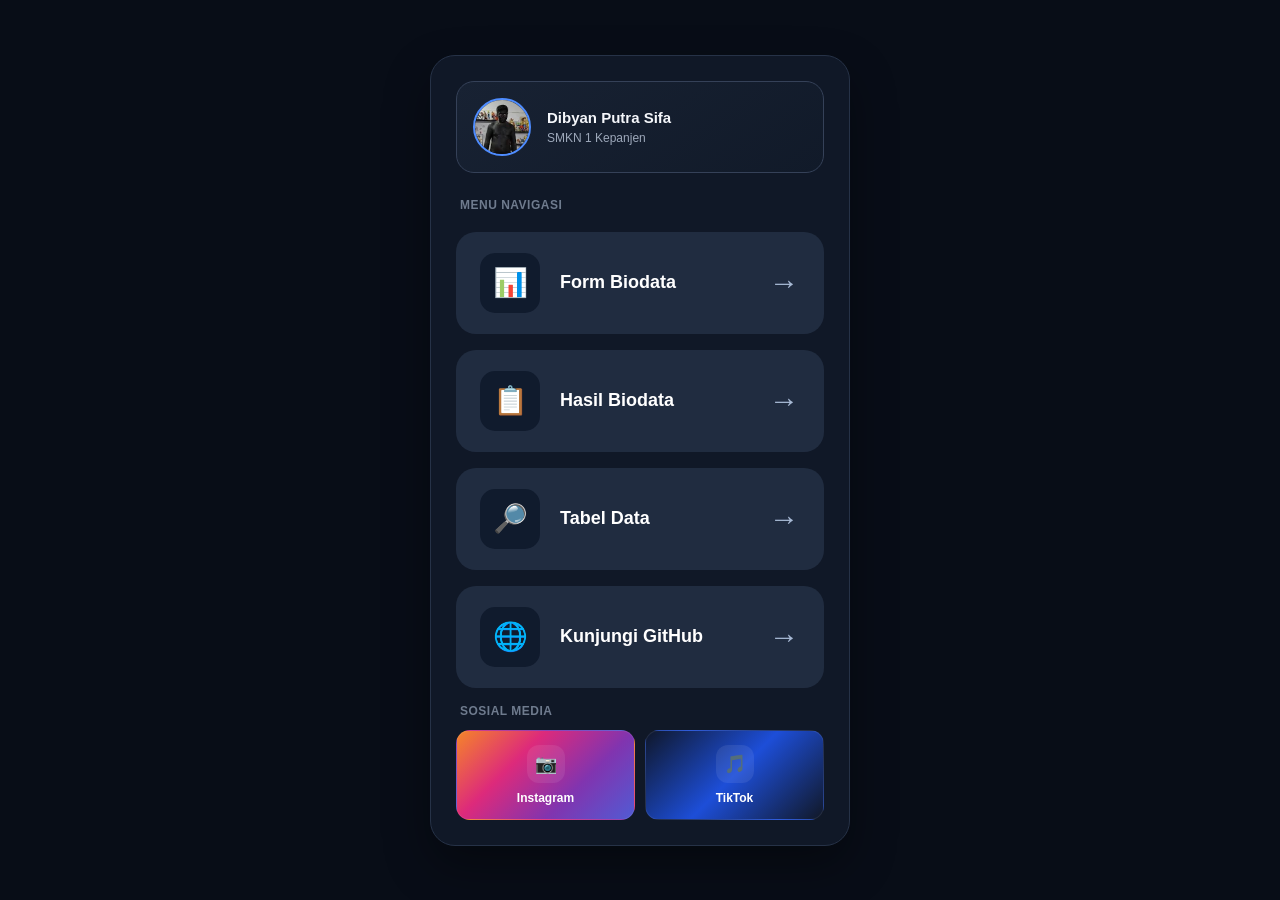
<file: index.html>
<!DOCTYPE html>
<html lang="id">
<head>
  <meta charset="UTF-8">
  <meta name="viewport" content="width=device-width, initial-scale=1.0">
  <title>Menu Utama - Dibyan Putra Sifa</title>
  <link rel="stylesheet" href="style.css">
</head>
<body>

  <main class="container">

    <section class="profile-card">
      <div class="profile-photo">
        <img src="foto.jpg" alt="Foto profil">
      </div>

      <div class="profile-info">
        <h1>Dibyan Putra Sifa</h1>
        <p>SMKN 1 Kepanjen</p>
      </div>
    </section>

    <p class="menu-title">MENU NAVIGASI</p>

    <nav class="menu">

      <div class="menu-container">

    <!-- Form Biodata -->
    <a href="Biodata.html" class="menu-item">
        <div class="menu-icon">📊</div>
        <span>Form Biodata</span>
        <div class="arrow">→</div>
    </a>

    <!-- Hasil Biodata -->
    <a href="hasil_biodata.html" class="menu-item">
        <div class="menu-icon">📋</div>
        <span>Hasil Biodata</span>
        <div class="arrow">→</div>
    </a>

    <!-- Tabel Data -->
    <a href="rpl1-web.html" class="menu-item">
        <div class="menu-icon">🔎</div>
        <span>Tabel Data</span>
        <div class="arrow">→</div>
    </a>

    <!-- GitHub -->
    <a href="https://github.com/Dibyan19" 
       target="_blank" 
       class="menu-item">
        <div class="menu-icon">🌐</div>
        <span>Kunjungi GitHub</span>
        <div class="arrow">→</div>
    </a>

</div>

    <div class="social-section">
      <p class="menu-title social-title">SOSIAL MEDIA</p>
      <div class="social-grid">
        <a href="https://www.instagram.com/dibyannn_19?stkn=cjJyeXdqZHB1cGl6" target="_blank" class="social-item social-instagram">
          <div class="social-icon">📷</div>
          <span>Instagram</span>
        </a>

        <a href="https://www.tiktok.com/@dibyan_nich19" target="_blank" class="social-item social-tiktok">
          <div class="social-icon">🎵</div>
          <span>TikTok</span>
        </a>
      </div>
    </div>

    </nav>
  </main>

  <script src="script.js"></script>
</body>
</html>
</file>
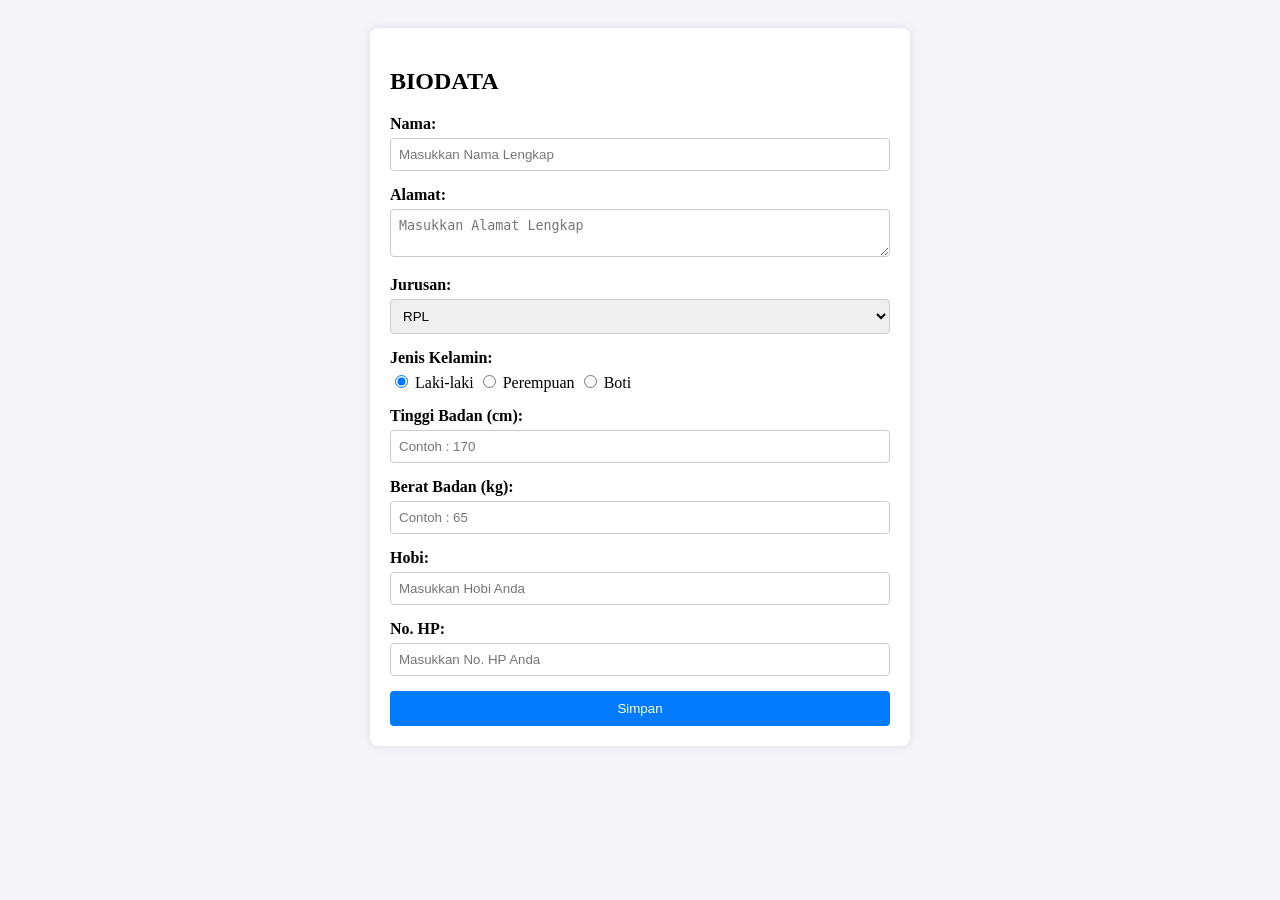
<file: Biodata.html>
<!DOCTYPE html>
<html lang="id">
<head>
    <meta charset="UTF-8">
    <meta name="viewport" content="width=device-width, initial-scale=1.0">
    <title>Form - Biodata</title>
    <style>

        /* Mengatur font dasar dan latar belakang halaman */
        body { 
            font-family: Arial 
            sans-serif; 
            background-color: #f4f4f9; 
            padding: 20px; 
        }
        
        /* Mengatur kotak putih tengah (container) dengan bayangan halus */
        .container { 
            max-width: 500px; 
            background: #fff; 
            padding: 20px; 
            border-radius: 8px; 
            box-shadow: 0 0 10px rgba(0,0,0,0.1); 
            margin: auto; 
            transition: all 0.3s ease;
        }

        .container:hover {
            border-color: #38bd8f;
        }
        
        /* Memberi jarak bawah pada setiap kelompok elemen form */
        .form-group { 
            margin-bottom: 15px; 
        }
        
        /* Membuat label tampil tebal di atas kolom isian */
        label { 
            display: block; 
            font-weight: bold; 
            margin-bottom: 5px; 
        }
        
        /* Membuat input, textarea, dan select selebar penuh dengan border rapi */
        input[type="text"], input[type="number"], textarea, select { 
            width: 100%; 
            padding: 8px; 
            border: 1px solid #ccc; 
            border-radius: 4px; 
            box-sizing: border-box; 
        }
        
        /* Styling tombol simpan berwarna biru */
        button { 
            width: 100%; 
            background-color: #007BFF; 
            color: white; 
            padding: 10px; 
            border: none; 
            border-radius: 4px; 
            cursor: pointer; 
        }

    </style>
</head>
<body>
    <!-- Kotak pembungkus form -->
    <div class="container">
        <h2><text style="font-weight: bold;">BIODATA</text></h2>
        
        <!-- Form utama -->
        <form id="biodataForm">
            <!-- Input Nama -->
            <div class="form-group"><label>Nama:</label><input type="text" id="nama" placeholder="Masukkan Nama Lengkap" required></div>
            
            <!-- Input Alamat -->
            <div class="form-group"><label>Alamat:</label><textarea id="alamat" placeholder="Masukkan Alamat Lengkap" required></textarea></div>
            
            <!-- Pilihan Jurusan -->
            <div class="form-group"><label>Jurusan:</label>
                <select id="jurusan" required>
                    <option value="RPL">RPL</option><option value="TKJ">TKJ</option>
                    <option value="TKR">TKR</option><option value="TSM">TSM</option><option value="TEI">TEI</option>
                </select>
            </div>
            
            <!-- Pilihan Jenis Kelamin (Radio Button) -->
            <div class="form-group"><label>Jenis Kelamin:</label>
                <input type="radio" name="jk" value="Laki-laki" checked> Laki-laki
                <input type="radio" name="jk" value="Perempuan"> Perempuan
                <input type="radio" name="jk" value="Boti"> Boti
            </div>
            
            <!-- Input Tinggi Badan -->
            <div class="form-group"><label>Tinggi Badan (cm):</label><input type="number" id="tinggi" step="any" placeholder="Contoh : 170" required></div>
            
            <!-- Input Berat Badan -->
            <div class="form-group"><label>Berat Badan (kg):</label><input type="number" id="berat" step="any" placeholder="Contoh : 65" required></div>
            
            <!-- Input Hobi -->
            <div class="form-group"><label>Hobi:</label><input type="text" id="hobi" placeholder="Masukkan Hobi Anda" required></div>
            
            <!-- Input Nomor HP -->
            <div class="form-group"><label>No. HP:</label><input type="number" id="hp" maxlength="13" placeholder="Masukkan No. HP Anda" oninput="this.value = this.value.replace(/[^0-9]/g, '').slice(0, 13);" required></div>
            
            <!-- Tombol untuk menjalankan fungsi JavaScript -->
            <button type="button" onclick="simpanDanPindah()">Simpan</button>
        </form>
    </div>

    <script>
        // Fungsi yang berjalan saat tombol Simpan diklik
        function simpanDanPindah() {
            // Mengambil data dari setiap input form dan menyimpannya ke dalam objek JavaScript
            const data = {
                nama: document.getElementById('nama').value,
                alamat: document.getElementById('alamat').value,
                jurusan: document.getElementById('jurusan').value,
                jk: document.querySelector('input[name="jk"]:checked').value,
                tinggi: document.getElementById('tinggi').value,
                berat: document.getElementById('berat').value,
                hobi: document.getElementById('hobi').value,
                hp: document.getElementById('hp').value
            };
            
            // Mengubah objek data menjadi string JSON dan menyimpannya ke memori browser (LocalStorage)
            localStorage.setItem('biodata', JSON.stringify(data));
            
            // Berpindah otomatis ke halaman hasil biodata
            window.location.href = 'hasil_biodata.html';
        }
    </script>
</body>
</html>
</file>
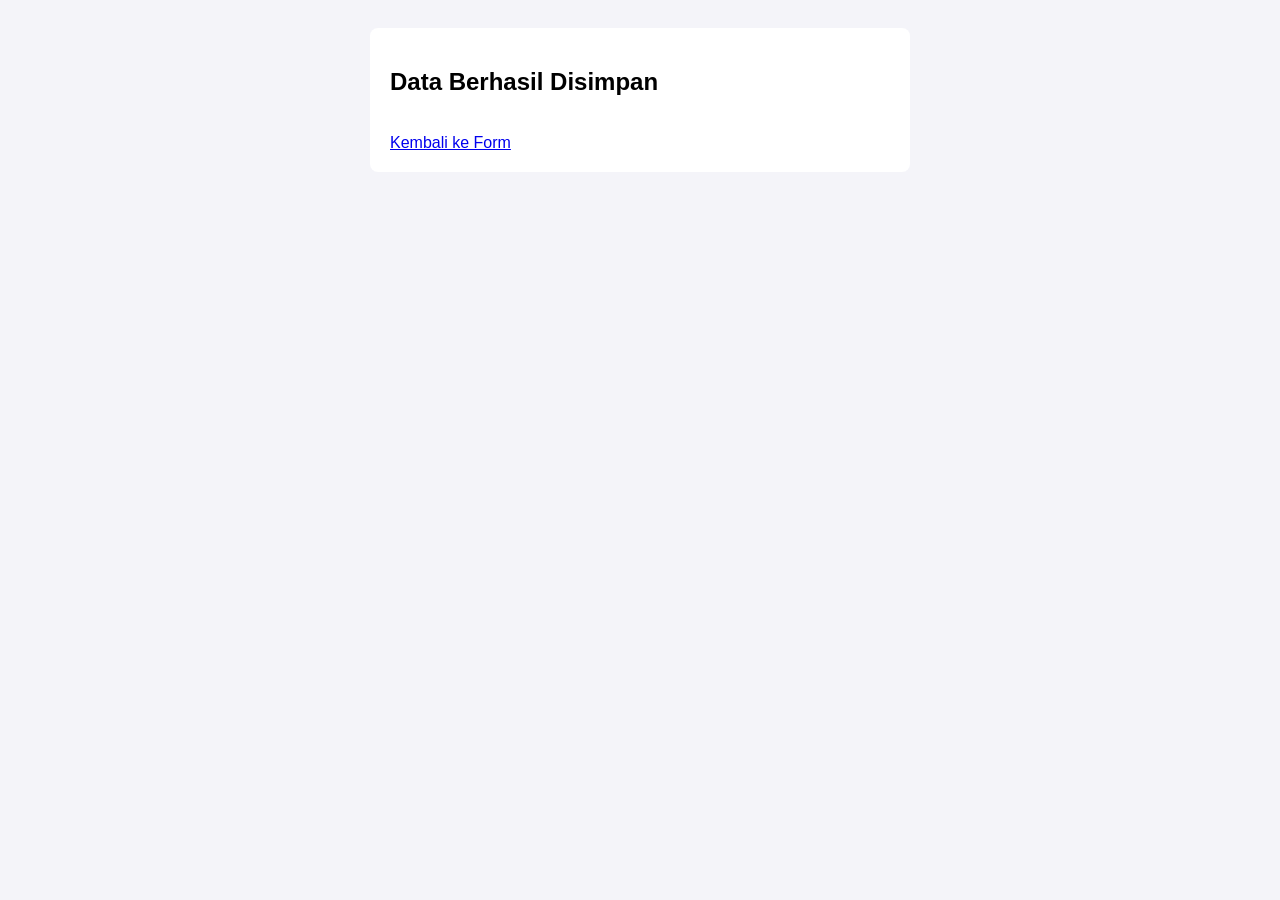
<file: hasil_biodata.html>
<!DOCTYPE html>
<html lang="id">
<head>
    <meta charset="UTF-8">
    <title>Form - Hasil Biodata</title>
    <style>
        /* Mengatur font, padding, dan warna latar belakang abu-abu terang */
        body { 
            font-family: Arial; 
            padding: 20px; 
            background: #f4f4f9; 
        }
        
        /* Mengatur kotak putih tengah (container) dengan lebar maks 500px dan sudut melengkung */
        .container { 
            max-width: 500px; 
            background: #fff; 
            padding: 20px; 
            border-radius: 8px; 
            margin: auto; 
        }
    </style>
</head>
<body>
    <!-- Kotak pembungkus halaman hasil -->
    <div class="container">
        <h2>Data Berhasil Disimpan</h2>
        
        <!-- Elemen kosong tempat data biodata akan dimunculkan oleh JavaScript -->
        <div id="hasil"></div>
        
        <br>
        <!-- Tombol/Link untuk kembali ke halaman form pengisian awal -->
        <a href="index.html">Kembali ke Form</a>
    </div>
    
    <script>
        // Mengambil data teks dari memori browser (LocalStorage) dan mengubahnya kembali menjadi objek JavaScript
        const data = JSON.parse(localStorage.getItem('biodata'));
        
        // Mengecek jika data tersebut ada, lalu menampilkannya ke dalam div ber-id 'hasil' menggunakan template literal
        if(data) {
            document.getElementById('hasil').innerHTML = `
                <p><b>Nama:</b> ${data.nama}</p>
                <p><b>Alamat:</b> ${data.alamat}</p>
                <p><b>Jurusan:</b> ${data.jurusan}</p>
                <p><b>Jenis Kelamin:</b> ${data.jk}</p>
                <p><b>Tinggi Badan:</b> ${data.tinggi} cm</p>
                <p><b>Berat Badan:</b> ${data.berat} kg</p>
                <p><b>Hobi:</b> ${data.hobi}</p>
                <p><b>No. HP:</b> ${data.hp}</p>
            `;
        }
    </script>
</body>
</html>
</file>
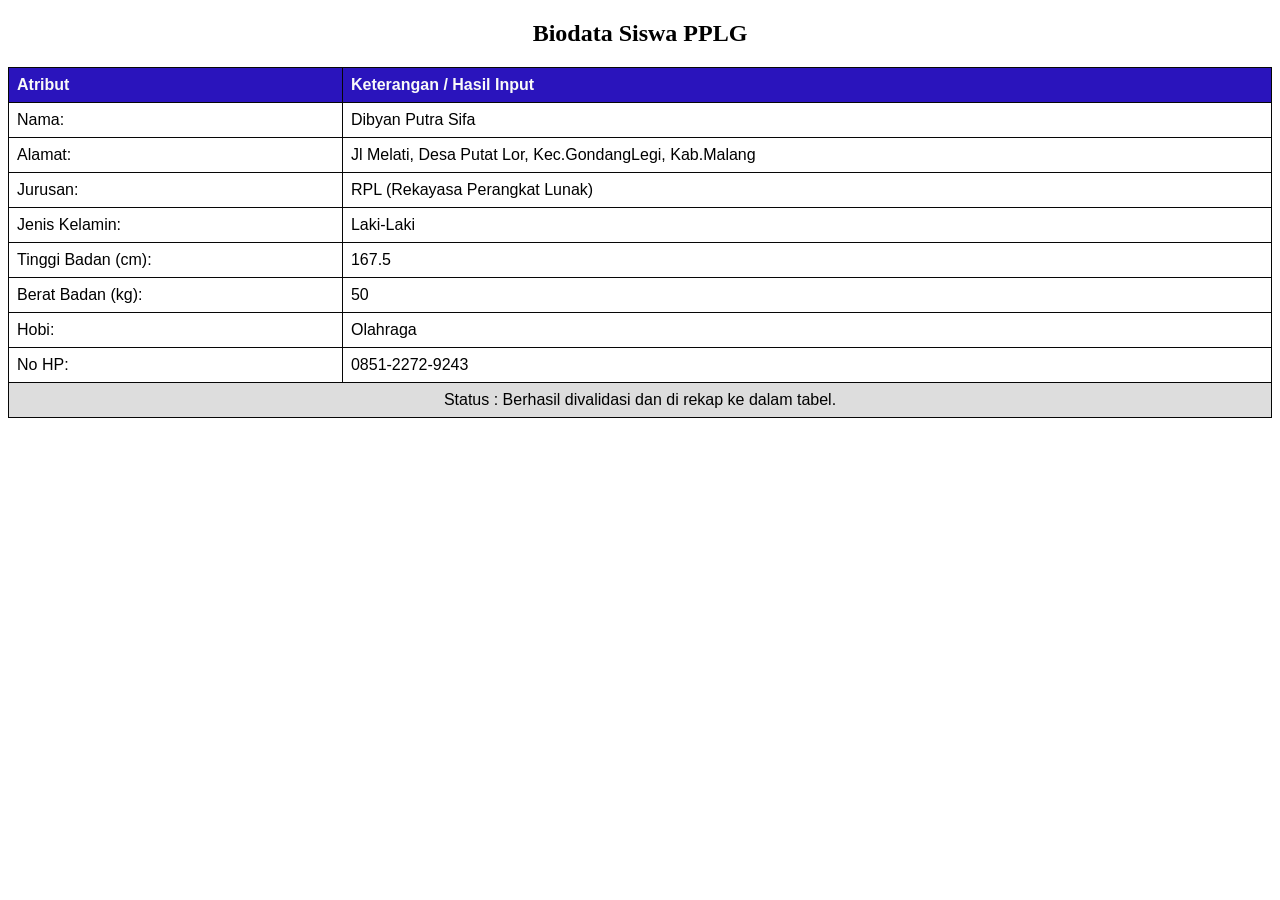
<file: tabel.html>
<!DOCTYPE html>
<html lang="en">
<head>
    <meta charset="UTF-8">
    <meta name="viewport" content="width=device-width, initial-scale=1.0">
    <title>Document</title>
    <link rel="stylesheet" href="tabel.css">
</head>

</body>
<h2>Biodata Siswa PPLG</h2>

<table>
  <tr>
    <th>Atribut</th>
    <th>Keterangan / Hasil Input</th>
  </tr>
  <tr>
    <td>Nama:</td>
    <td>Dibyan Putra Sifa</td>
  </tr>
  <tr>
    <td>Alamat:</td>
    <td>Jl Melati, Desa Putat Lor, Kec.GondangLegi, Kab.Malang</td>
  </tr>
  <tr>
    <td>Jurusan:</td>
    <td>RPL (Rekayasa Perangkat Lunak)</td>
  </tr>
  <tr>
    <td>Jenis Kelamin:</td>
    <td>Laki-Laki</td>
  </tr>
  <tr>
    <td>Tinggi Badan (cm):</td>
    <td>167.5</td>
  </tr>
  <tr>
    <td>Berat Badan (kg):</td>
    <td>50</td>
  </tr>
  <tr>
    <td>Hobi:</td>
    <td>Olahraga</td>
  </tr>
  <tr>
    <td>No HP:</td>
    <td>0851-2272-9243</td>
  </tr>
  <tr>
    <td colspan="2" class="Status"> Status : Berhasil divalidasi dan di rekap ke dalam tabel.</td>
  </tr></td>
  </tr>
</html>
</file>
<file: style.css>
* {
  margin: 0;
  padding: 0;
  box-sizing: border-box;
}

body {
  min-height: 100vh;
  display: flex;
  justify-content: center;
  align-items: center;
  padding: 30px 15px;
  font-family: Arial, Helvetica, sans-serif;
  background: #080d17;
  color: #f5f7fb;
}

.container {
  width: 100%;
  max-width: 420px;
  padding: 25px;
  background: #101827;
  border: 1px solid #263247;
  border-radius: 25px;
  box-shadow: 0 20px 45px rgba(0, 0, 0, 0.35);
}

/* PROFILE */

.profile-card {
  display: flex;
  align-items: center;
  gap: 16px;
  padding: 16px;
  min-height: 90px;

  border: 1px solid #354158;
  border-radius: 18px;

  background: linear-gradient(
    145deg,
    #182233,
    #111a29
  );
}

.profile-photo {
  width: 58px;
  height: 58px;
  flex-shrink: 0;

  overflow: hidden;
  border-radius: 50%;
  border: 2px solid #4e8cff;

  background: #202c40;
}

.profile-photo img {
  width: 100%;
  height: 100%;
  object-fit: cover;
}

.profile-info h1 {
  font-size: 15px;
  margin-bottom: 5px;
}

.profile-info p {
  color: #9da8ba;
  font-size: 12px;
}

/* MENU TITLE */

.menu-title {
  margin: 25px 4px 12px;

  color: #6f7b8e;
  font-size: 12px;
  font-weight: bold;
  letter-spacing: 0.5px;
}

.social-title {
  margin-top: 8px;
}

/* MENU */

.menu-container {
    margin-top: 20px;
}

.menu-item {
    display: flex;
    align-items: center;
    width: 100%;
    height: 102px;
    margin-bottom: 16px;

    background: #202c40;
    border-radius: 20px;

    text-decoration: none;
    color: white;

    transition: 0.3s;
    box-sizing: border-box;
}

.social-section {
  margin-top: 12px;
}

.social-grid {
  display: grid;
  grid-template-columns: repeat(2, minmax(0, 1fr));
  gap: 10px;
}

.social-item {
  display: flex;
  flex-direction: column;
  align-items: center;
  justify-content: center;
  gap: 8px;
  min-height: 90px;
  padding: 12px 10px;
  border-radius: 14px;
  text-decoration: none;
  color: #ffffff;
  border: 1px solid rgba(255, 255, 255, 0.08);
  transition: 0.3s ease;
}

.social-item span {
  font-size: 12px;
  font-weight: bold;
}

.social-icon {
  width: 38px;
  height: 38px;
  display: flex;
  align-items: center;
  justify-content: center;
  border-radius: 12px;
  font-size: 18px;
  background: rgba(255, 255, 255, 0.08);
}

.social-instagram {
  background: linear-gradient(135deg, #f58529, #dd2a7b, #8134af, #515bd4);
}

.social-tiktok {
  background: linear-gradient(135deg, #0f172a, #1d4ed8, #111827);
}

.social-item:hover {
  transform: translateY(-2px);
  filter: brightness(1.05);
}

/* ICON */
.menu-icon {
    width: 60px;
    height: 60px;
    margin-left: 24px;

    display: flex;
    align-items: center;
    justify-content: center;

    background: #101b2d;
    border-radius: 15px;

    font-size: 28px;
}

/* TEXT */
.menu-item span {
    margin-left: 20px;
    font-size: 18px;
    font-weight: bold;
}

/* PANAH */
.arrow {
    margin-left: auto;
    margin-right: 25px;

    font-size: 30px;
    color: #a8bad5;
}

/* HOVER */
.menu-item:hover {
    transform: translateY(-3px);
    background: #29374d;
}

.menu-item:hover .arrow {
    transform: translateX(5px);
}

/* SAAT DIKLIK */
.menu-item:active {
    transform: scale(0.98);
}
</file>
<file: tabel.css>
table {
  font-family: arial, sans-serif;
  border-collapse: collapse;
  width: 100%;
}
td, th {
  border: 1px solid #060606;
  text-align: left;
    padding: 8px}
    tr:nth-child 
    {background-color: #dddddd;
}

h2 {text-align: center;}
.Status {text-align: center;background-color: #dddddd;}
th {color: #f9f9f9;
background-color: rgb(42, 20, 188);}
</file>
